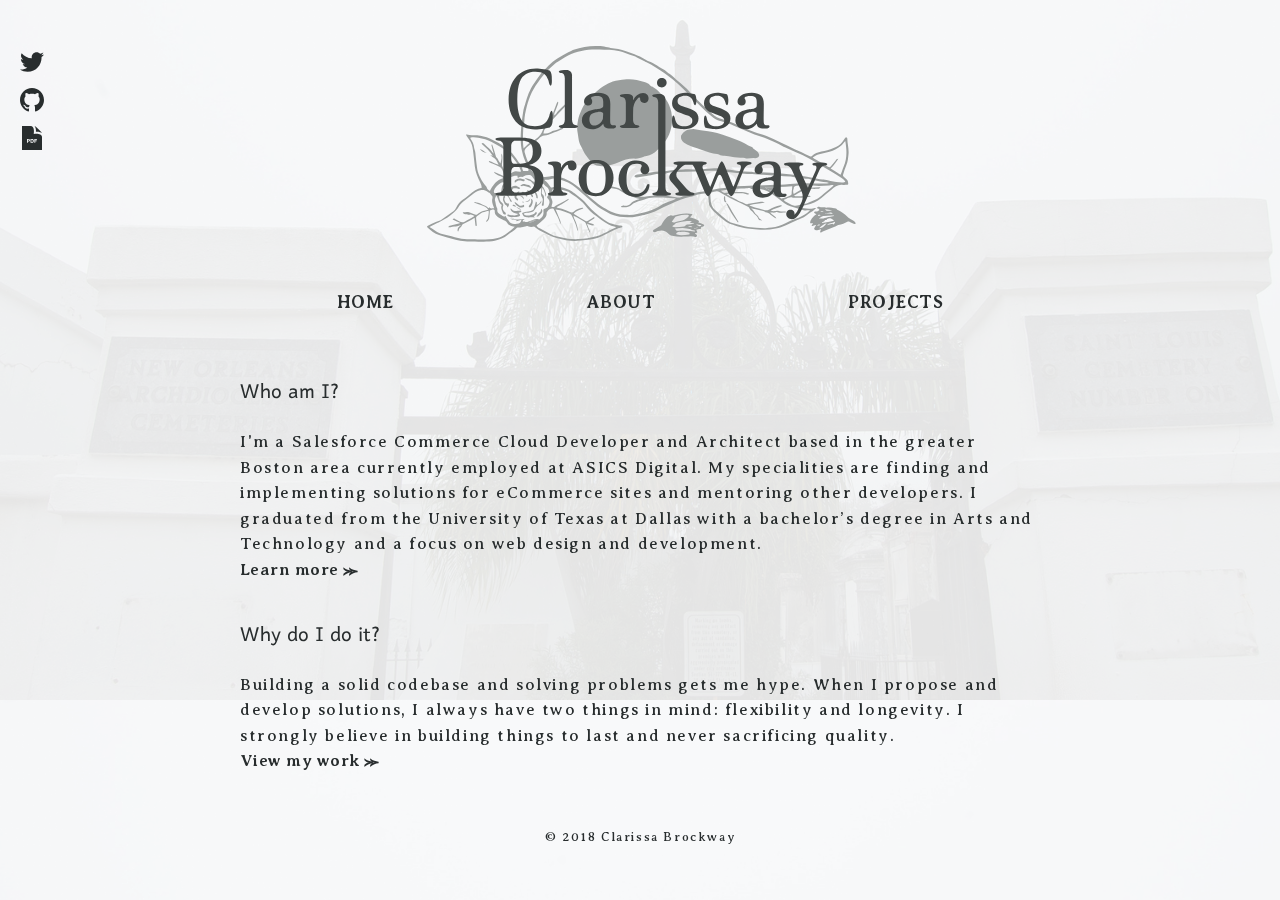
<file: index.html>
<!doctype html>

<html lang="en">
<head>
    <meta charset="utf-8">

    <title>Clarissa Brockway</title>
    <meta name="description" content="Clarissa Brockway is a Salesforce Commerce Cloud Developer and Architect based in Brooklyn, NY.">
    <meta name="author" content="Clarissa Brockway">

    <link rel="stylesheet" href="css/styles.css">
    <link href="https://fonts.googleapis.com/css?family=Harmattan|Averia+Serif+Libre:300" rel="stylesheet">
</head>

<body>
    <div class="bg"></div>
    <header>
        <h1><a href="index.html" alt="Homepage" title="Homepage"><img src="images/clarissa-brockway-bird.svg" alt="Clarissa Brockway" title="Clarissa Brockway" /></a></h1>
    </header>
    <nav>
        <ul>
            <li><a href="index.html" alt="Homepage" title="Homepage">Home</a></li>
            <li><a href="about.html" alt="About Clarissa Brockway" title="About Clarissa Brockway">About</a></li>
            <li><a href="projects.html" alt="Notable Projects" title="Notable Projects">Projects</a></li>
        </ul>
    </nav>
    <div class="links">
        <a href="https://twitter.com/creepyclarissa" alt="Clarissa's Twitter" title="Clarissa's Twitter" target="_blank"><svg xmlns="http://www.w3.org/2000/svg" width="24" height="24" viewBox="0 0 24 24"><path d="M24 4.557c-.883.392-1.832.656-2.828.775 1.017-.609 1.798-1.574 2.165-2.724-.951.564-2.005.974-3.127 1.195-.897-.957-2.178-1.555-3.594-1.555-3.179 0-5.515 2.966-4.797 6.045-4.091-.205-7.719-2.165-10.148-5.144-1.29 2.213-.669 5.108 1.523 6.574-.806-.026-1.566-.247-2.229-.616-.054 2.281 1.581 4.415 3.949 4.89-.693.188-1.452.232-2.224.084.626 1.956 2.444 3.379 4.6 3.419-2.07 1.623-4.678 2.348-7.29 2.04 2.179 1.397 4.768 2.212 7.548 2.212 9.142 0 14.307-7.721 13.995-14.646.962-.695 1.797-1.562 2.457-2.549z"/></svg></a>
        <a href="https://github.com/clarissabrockway" alt="Clarissa's Github" title="Clarissa's Github" target="_blank"><svg xmlns="http://www.w3.org/2000/svg" width="24" height="24" viewBox="0 0 24 24"><path d="M12 0c-6.626 0-12 5.373-12 12 0 5.302 3.438 9.8 8.207 11.387.599.111.793-.261.793-.577v-2.234c-3.338.726-4.033-1.416-4.033-1.416-.546-1.387-1.333-1.756-1.333-1.756-1.089-.745.083-.729.083-.729 1.205.084 1.839 1.237 1.839 1.237 1.07 1.834 2.807 1.304 3.492.997.107-.775.418-1.305.762-1.604-2.665-.305-5.467-1.334-5.467-5.931 0-1.311.469-2.381 1.236-3.221-.124-.303-.535-1.524.117-3.176 0 0 1.008-.322 3.301 1.23.957-.266 1.983-.399 3.003-.404 1.02.005 2.047.138 3.006.404 2.291-1.552 3.297-1.23 3.297-1.23.653 1.653.242 2.874.118 3.176.77.84 1.235 1.911 1.235 3.221 0 4.609-2.807 5.624-5.479 5.921.43.372.823 1.102.823 2.222v3.293c0 .319.192.694.801.576 4.765-1.589 8.199-6.086 8.199-11.386 0-6.627-5.373-12-12-12z"/></svg></a>
        <a href="Clarissa-Brockway-SFCC-Dev-Architect-2018.pdf" alt="Clarissa's Resume" title="Clarissa's Resume" target="_blank"><svg xmlns="http://www.w3.org/2000/svg" width="24" height="24" viewBox="0 0 24 24"><path d="M12.819 14.427c.064.267.077.679-.021.948-.128.351-.381.528-.754.528h-.637v-2.12h.496c.474 0 .803.173.916.644zm3.091-8.65c2.047-.479 4.805.279 6.09 1.179-1.494-1.997-5.23-5.708-7.432-6.882 1.157 1.168 1.563 4.235 1.342 5.703zm-7.457 7.955h-.546v.943h.546c.235 0 .467-.027.576-.227.067-.123.067-.366 0-.489-.109-.198-.341-.227-.576-.227zm13.547-2.732v13h-20v-24h8.409c4.858 0 3.334 8 3.334 8 3.011-.745 8.257-.42 8.257 3zm-12.108 2.761c-.16-.484-.606-.761-1.224-.761h-1.668v3.686h.907v-1.277h.761c.619 0 1.064-.277 1.224-.763.094-.292.094-.597 0-.885zm3.407-.303c-.297-.299-.711-.458-1.199-.458h-1.599v3.686h1.599c.537 0 .961-.181 1.262-.535.554-.659.586-2.035-.063-2.693zm3.701-.458h-2.628v3.686h.907v-1.472h1.49v-.732h-1.49v-.698h1.721v-.784z"/></svg></a>
    </div>
    <main>
        <h2>Who am I?</h2>
        <p>I'm a Salesforce Commerce Cloud Developer and Architect based in the greater Boston area currently employed at ASICS Digital. My specialities are finding and implementing solutions for eCommerce sites and mentoring other developers. I graduated from the University of Texas at Dallas with a bachelor’s degree in Arts and Technology and a focus on web design and development.<br />
        <a href="about.html" alt="Learn more about Clarissa" title="Learn more about Clarissa">Learn more &Sc;</a>
        </p>
       
        <h2>Why do I do it?</h2>
        <p>Building a solid codebase and solving problems gets me hype. When I propose and develop solutions, I always have two things in mind: flexibility and longevity. I strongly believe in building things to last and never sacrificing quality.<br />
        <a href="projects.html" alt="View Clarissa's projects" title="View Clarissa's projects">View my work &Sc;</a>
        </p>
    </main>
    <footer>
        <p>&copy; 2018 Clarissa Brockway</p>
    </footer>
</body>
</html>
</file>
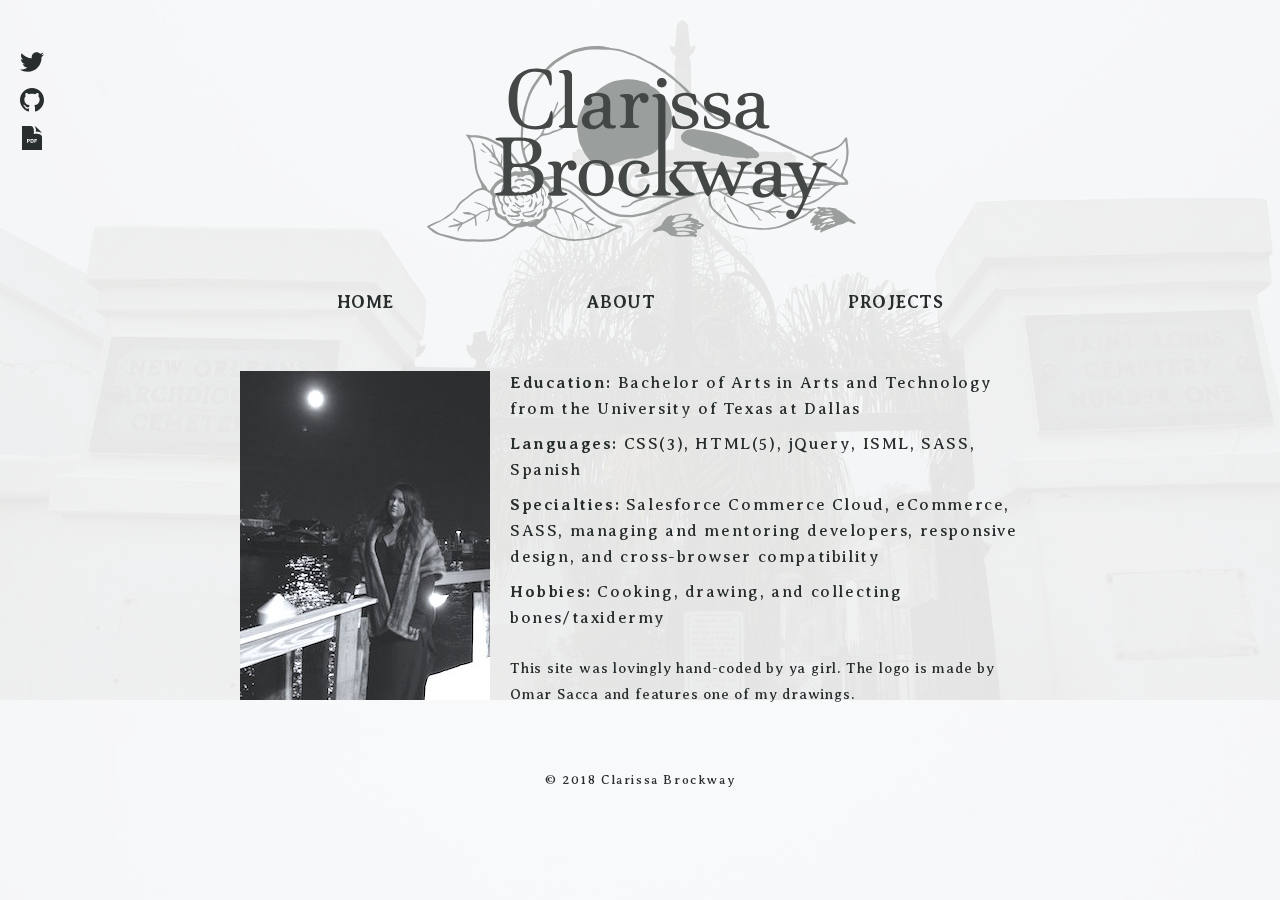
<file: about.html>
<!doctype html>

<html lang="en">
<head>
    <meta charset="utf-8">

    <title>Clarissa Brockway</title>
    <meta name="description" content="Clarissa Brockway is a Salesforce Commerce Cloud Developer and Architect based in Brooklyn, NY.">
    <meta name="author" content="Clarissa Brockway">

    <link rel="stylesheet" href="css/styles.css">
    <link href="https://fonts.googleapis.com/css?family=Harmattan|Averia+Serif+Libre:300" rel="stylesheet">
</head>

<body>
    <div class="bg"></div>
    <header>
        <h1><a href="index.html" alt="Homepage" title="Homepage"><img src="images/clarissa-brockway-bird.svg" alt="Clarissa Brockway" title="Clarissa Brockway" /></a></h1>
    </header>
    <nav>
        <ul>
            <li><a href="index.html" alt="Homepage" title="Homepage">Home</a></li>
            <li><a href="about.html" alt="About Clarissa Brockway" title="About Clarissa Brockway">About</a></li>
            <li><a href="projects.html" alt="Notable Projects" title="Notable Projects">Projects</a></li>
        </ul>
    </nav>
    <div class="links">
        <a href="https://twitter.com/creepyclarissa" alt="Clarissa's Twitter" title="Clarissa's Twitter" target="_blank"><svg xmlns="http://www.w3.org/2000/svg" width="24" height="24" viewBox="0 0 24 24"><path d="M24 4.557c-.883.392-1.832.656-2.828.775 1.017-.609 1.798-1.574 2.165-2.724-.951.564-2.005.974-3.127 1.195-.897-.957-2.178-1.555-3.594-1.555-3.179 0-5.515 2.966-4.797 6.045-4.091-.205-7.719-2.165-10.148-5.144-1.29 2.213-.669 5.108 1.523 6.574-.806-.026-1.566-.247-2.229-.616-.054 2.281 1.581 4.415 3.949 4.89-.693.188-1.452.232-2.224.084.626 1.956 2.444 3.379 4.6 3.419-2.07 1.623-4.678 2.348-7.29 2.04 2.179 1.397 4.768 2.212 7.548 2.212 9.142 0 14.307-7.721 13.995-14.646.962-.695 1.797-1.562 2.457-2.549z"/></svg></a>
        <a href="https://github.com/clarissabrockway" alt="Clarissa's Github" title="Clarissa's Github" target="_blank"><svg xmlns="http://www.w3.org/2000/svg" width="24" height="24" viewBox="0 0 24 24"><path d="M12 0c-6.626 0-12 5.373-12 12 0 5.302 3.438 9.8 8.207 11.387.599.111.793-.261.793-.577v-2.234c-3.338.726-4.033-1.416-4.033-1.416-.546-1.387-1.333-1.756-1.333-1.756-1.089-.745.083-.729.083-.729 1.205.084 1.839 1.237 1.839 1.237 1.07 1.834 2.807 1.304 3.492.997.107-.775.418-1.305.762-1.604-2.665-.305-5.467-1.334-5.467-5.931 0-1.311.469-2.381 1.236-3.221-.124-.303-.535-1.524.117-3.176 0 0 1.008-.322 3.301 1.23.957-.266 1.983-.399 3.003-.404 1.02.005 2.047.138 3.006.404 2.291-1.552 3.297-1.23 3.297-1.23.653 1.653.242 2.874.118 3.176.77.84 1.235 1.911 1.235 3.221 0 4.609-2.807 5.624-5.479 5.921.43.372.823 1.102.823 2.222v3.293c0 .319.192.694.801.576 4.765-1.589 8.199-6.086 8.199-11.386 0-6.627-5.373-12-12-12z"/></svg></a>
        <a href="Clarissa-Brockway-SFCC-Dev-Architect-2018.pdf" alt="Clarissa's Resume" title="Clarissa's Resume" target="_blank"><svg xmlns="http://www.w3.org/2000/svg" width="24" height="24" viewBox="0 0 24 24"><path d="M12.819 14.427c.064.267.077.679-.021.948-.128.351-.381.528-.754.528h-.637v-2.12h.496c.474 0 .803.173.916.644zm3.091-8.65c2.047-.479 4.805.279 6.09 1.179-1.494-1.997-5.23-5.708-7.432-6.882 1.157 1.168 1.563 4.235 1.342 5.703zm-7.457 7.955h-.546v.943h.546c.235 0 .467-.027.576-.227.067-.123.067-.366 0-.489-.109-.198-.341-.227-.576-.227zm13.547-2.732v13h-20v-24h8.409c4.858 0 3.334 8 3.334 8 3.011-.745 8.257-.42 8.257 3zm-12.108 2.761c-.16-.484-.606-.761-1.224-.761h-1.668v3.686h.907v-1.277h.761c.619 0 1.064-.277 1.224-.763.094-.292.094-.597 0-.885zm3.407-.303c-.297-.299-.711-.458-1.199-.458h-1.599v3.686h1.599c.537 0 .961-.181 1.262-.535.554-.659.586-2.035-.063-2.693zm3.701-.458h-2.628v3.686h.907v-1.472h1.49v-.732h-1.49v-.698h1.721v-.784z"/></svg></a>
    </div>
    <main>
        <div class="about">
            <div>
                <img alt="Pictured: Clarissa living the dream" title="Pictured: Clarissa living the dream" src="images/yacht.jpg" />
            </div>
            <div class="desc">
                <p><strong>Education:</strong> Bachelor of Arts in Arts and Technology from the University of Texas at Dallas</p>
                <p><strong>Languages:</strong> CSS(3), HTML(5), jQuery, ISML, SASS, Spanish</p>
                <p><strong>Specialties:</strong> Salesforce Commerce Cloud, eCommerce, SASS, managing and mentoring developers, responsive design, and cross-browser compatibility</p>
                <p><strong>Hobbies:</strong> Cooking, drawing, and collecting bones/taxidermy</p>
                <p class="about-site">
                        This site was lovingly hand-coded by ya girl. The logo is made by Omar Sacca and features one of my drawings.
                </p>
            </div>
        </div>
    </main>
    <footer>
        <p>&copy; 2018 Clarissa Brockway</p>
    </footer>
</body>
</html>
</file>
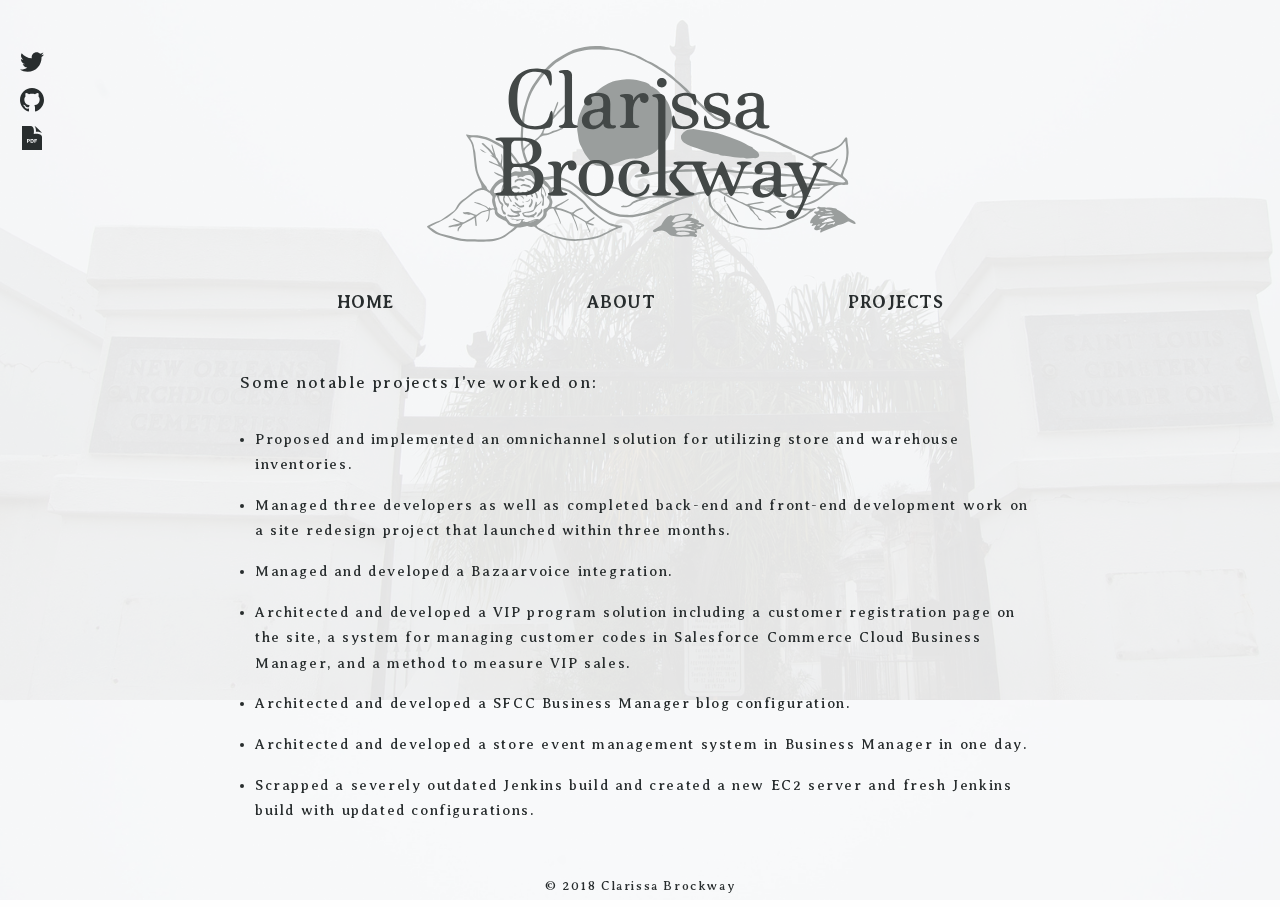
<file: projects.html>
<!doctype html>

<html lang="en">
<head>
    <meta charset="utf-8">

    <title>Clarissa Brockway</title>
    <meta name="description" content="Clarissa Brockway is a Salesforce Commerce Cloud Developer and Architect based in Brooklyn, NY.">
    <meta name="author" content="Clarissa Brockway">

    <link rel="stylesheet" href="css/styles.css">
    <link href="https://fonts.googleapis.com/css?family=Harmattan|Averia+Serif+Libre:300" rel="stylesheet">
</head>

<body>
    <div class="bg"></div>
    <header>
        <h1><a href="index.html" alt="Homepage" title="Homepage"><img src="images/clarissa-brockway-bird.svg" alt="Clarissa Brockway" title="Clarissa Brockway" /></a></h1>
    </header>
    <nav>
        <ul>
            <li><a href="index.html" alt="Homepage" title="Homepage">Home</a></li>
            <li><a href="about.html" alt="About Clarissa Brockway" title="About Clarissa Brockway">About</a></li>
            <li><a href="projects.html" alt="Notable Projects" title="Notable Projects">Projects</a></li>
        </ul>
    </nav>
    <div class="links">
        <a href="https://twitter.com/creepyclarissa" alt="Clarissa's Twitter" title="Clarissa's Twitter" target="_blank"><svg xmlns="http://www.w3.org/2000/svg" width="24" height="24" viewBox="0 0 24 24"><path d="M24 4.557c-.883.392-1.832.656-2.828.775 1.017-.609 1.798-1.574 2.165-2.724-.951.564-2.005.974-3.127 1.195-.897-.957-2.178-1.555-3.594-1.555-3.179 0-5.515 2.966-4.797 6.045-4.091-.205-7.719-2.165-10.148-5.144-1.29 2.213-.669 5.108 1.523 6.574-.806-.026-1.566-.247-2.229-.616-.054 2.281 1.581 4.415 3.949 4.89-.693.188-1.452.232-2.224.084.626 1.956 2.444 3.379 4.6 3.419-2.07 1.623-4.678 2.348-7.29 2.04 2.179 1.397 4.768 2.212 7.548 2.212 9.142 0 14.307-7.721 13.995-14.646.962-.695 1.797-1.562 2.457-2.549z"/></svg></a>
        <a href="https://github.com/clarissabrockway" alt="Clarissa's Github" title="Clarissa's Github" target="_blank"><svg xmlns="http://www.w3.org/2000/svg" width="24" height="24" viewBox="0 0 24 24"><path d="M12 0c-6.626 0-12 5.373-12 12 0 5.302 3.438 9.8 8.207 11.387.599.111.793-.261.793-.577v-2.234c-3.338.726-4.033-1.416-4.033-1.416-.546-1.387-1.333-1.756-1.333-1.756-1.089-.745.083-.729.083-.729 1.205.084 1.839 1.237 1.839 1.237 1.07 1.834 2.807 1.304 3.492.997.107-.775.418-1.305.762-1.604-2.665-.305-5.467-1.334-5.467-5.931 0-1.311.469-2.381 1.236-3.221-.124-.303-.535-1.524.117-3.176 0 0 1.008-.322 3.301 1.23.957-.266 1.983-.399 3.003-.404 1.02.005 2.047.138 3.006.404 2.291-1.552 3.297-1.23 3.297-1.23.653 1.653.242 2.874.118 3.176.77.84 1.235 1.911 1.235 3.221 0 4.609-2.807 5.624-5.479 5.921.43.372.823 1.102.823 2.222v3.293c0 .319.192.694.801.576 4.765-1.589 8.199-6.086 8.199-11.386 0-6.627-5.373-12-12-12z"/></svg></a>
        <a href="Clarissa-Brockway-SFCC-Dev-Architect-2018.pdf" alt="Clarissa's Resume" title="Clarissa's Resume" target="_blank"><svg xmlns="http://www.w3.org/2000/svg" width="24" height="24" viewBox="0 0 24 24"><path d="M12.819 14.427c.064.267.077.679-.021.948-.128.351-.381.528-.754.528h-.637v-2.12h.496c.474 0 .803.173.916.644zm3.091-8.65c2.047-.479 4.805.279 6.09 1.179-1.494-1.997-5.23-5.708-7.432-6.882 1.157 1.168 1.563 4.235 1.342 5.703zm-7.457 7.955h-.546v.943h.546c.235 0 .467-.027.576-.227.067-.123.067-.366 0-.489-.109-.198-.341-.227-.576-.227zm13.547-2.732v13h-20v-24h8.409c4.858 0 3.334 8 3.334 8 3.011-.745 8.257-.42 8.257 3zm-12.108 2.761c-.16-.484-.606-.761-1.224-.761h-1.668v3.686h.907v-1.277h.761c.619 0 1.064-.277 1.224-.763.094-.292.094-.597 0-.885zm3.407-.303c-.297-.299-.711-.458-1.199-.458h-1.599v3.686h1.599c.537 0 .961-.181 1.262-.535.554-.659.586-2.035-.063-2.693zm3.701-.458h-2.628v3.686h.907v-1.472h1.49v-.732h-1.49v-.698h1.721v-.784z"/></svg></a>
    </div>
    <main>
        <div class="projects">
            <p>Some notable projects I've worked on:</p>
            <ul>
                <li>Proposed and implemented an omnichannel solution for utilizing store and warehouse inventories.</li>
                <li>Managed three developers as well as completed back-end and front-end development work on a site redesign project that launched within three months.</li>
                <li>Managed and developed a Bazaarvoice integration.</li>
                <li>Architected and developed a VIP program solution including a customer registration page on the site, a system for managing customer codes in Salesforce Commerce Cloud Business Manager, and a method to measure VIP sales.</li>
                <li>Architected and developed a SFCC Business Manager blog configuration.</li>
                <li>Architected and developed a store event management system in Business Manager in one day.</li>
                <li>Scrapped a severely outdated Jenkins build and created a new EC2 server and fresh Jenkins build with updated configurations.</li>
            </ul>
        </div>
    </main>
    <footer>
        <p>&copy; 2018 Clarissa Brockway</p>
    </footer>
</body>
</html>
</file>
<file: css/styles.css>
footer p {
  font-size: .8rem;
  margin: 0 auto;
  text-align: center; }

header {
  text-align: center; }
  header h1 {
    font-size: 3rem;
    margin: 35px 0 25px; }
    header h1 img {
      max-width: 500px;
      width: 35vw; }
      @media (max-width: 1024px) {
        header h1 img {
          width: 77vw; } }

.links {
  position: fixed;
  top: 50px;
  left: 20px;
  display: flex;
  flex-direction: column;
  fill: #282D2E; }
  .links a {
    transition: all .3s ease-in-out;
    margin: 0 0 10px 0; }
    .links a:hover {
      fill: #7C9195;
      padding-left: 15px; }
  @media (max-width: 900px) {
    .links {
      position: absolute;
      top: 10px;
      left: 5px;
      flex-direction: row; }
      .links a {
        margin-right: 10px; }
        .links a:hover {
          padding-left: 0; } }

main {
  width: 80vw;
  max-width: 800px;
  margin: 0 auto 50px; }
  main .about {
    display: flex;
    margin-bottom: 20px; }
    @media (max-width: 900px) {
      main .about {
        flex-direction: column; } }
    main .about .desc {
      margin-left: 20px; }
      @media (max-width: 900px) {
        main .about .desc {
          margin: 20px 0 0; } }
      main .about .desc p {
        margin: 0 0 10px; }
      main .about .desc .about-site {
        font-size: .9rem;
        letter-spacing: .05rem;
        margin-top: 25px; }
        @media (max-width: 900px) {
          main .about .desc .about-site {
            font-size: .8rem; } }
  main .projects ul {
    font-size: .9rem;
    padding: 0 0 0 15px; }
    @media (max-width: 900px) {
      main .projects ul {
        font-size: .8rem; } }
    main .projects ul li {
      margin-bottom: 15px;
      list-style: outside; }

nav ul {
  display: flex;
  font-family: "Averia Serif Libre", georgia, serif;
  font-size: 1.1rem;
  justify-content: space-around;
  list-style-type: none;
  margin: 0 auto 55px;
  max-width: 800px;
  padding: 0;
  text-transform: uppercase;
  width: 80vw; }
@media (max-width: 900px) {
  nav ul {
    font-size: .9rem;
    justify-content: space-between;
    margin-bottom: 25px; } }

body {
  background-color: #FEFEFE;
  color: #282D2E; }

.bg {
  background: url(../images/stlouis1.jpg);
  background-position-y: 0%;
  position: fixed;
  height: 100vh;
  width: 100vw;
  top: 0;
  left: 0;
  background-size: cover;
  opacity: .1;
  background-position-y: -200px;
  z-index: -1; }
  @media (max-width: 900px) {
    .bg {
      display: none; } }

h1, h2 {
  font-weight: normal; }

h1 {
  font-size: 1.9rem;
  font-family: "Averia Serif Libre", georgia, serif; }

h2 {
  font-family: "Harmattan", verdana, sans-serif;
  font-size: 1.6rem;
  margin: 0 0 15px; }

p, ul {
  font-family: "Averia Serif Libre", georgia, serif;
  font-size: 1.01rem;
  font-weight: 400;
  letter-spacing: .1rem;
  line-height: 1.6rem;
  margin: 0 0 30px; }
  p a, ul a {
    letter-spacing: .03rem; }
  @media (max-width: 900px) {
    p, ul {
      font-size: .8rem; } }

a {
  color: #282D2E;
  font-weight: 700;
  text-decoration: none;
  transition: color .3s ease-in-out; }
  a:hover {
    color: #7C9195; }

/*# sourceMappingURL=styles.css.map */
</file>
